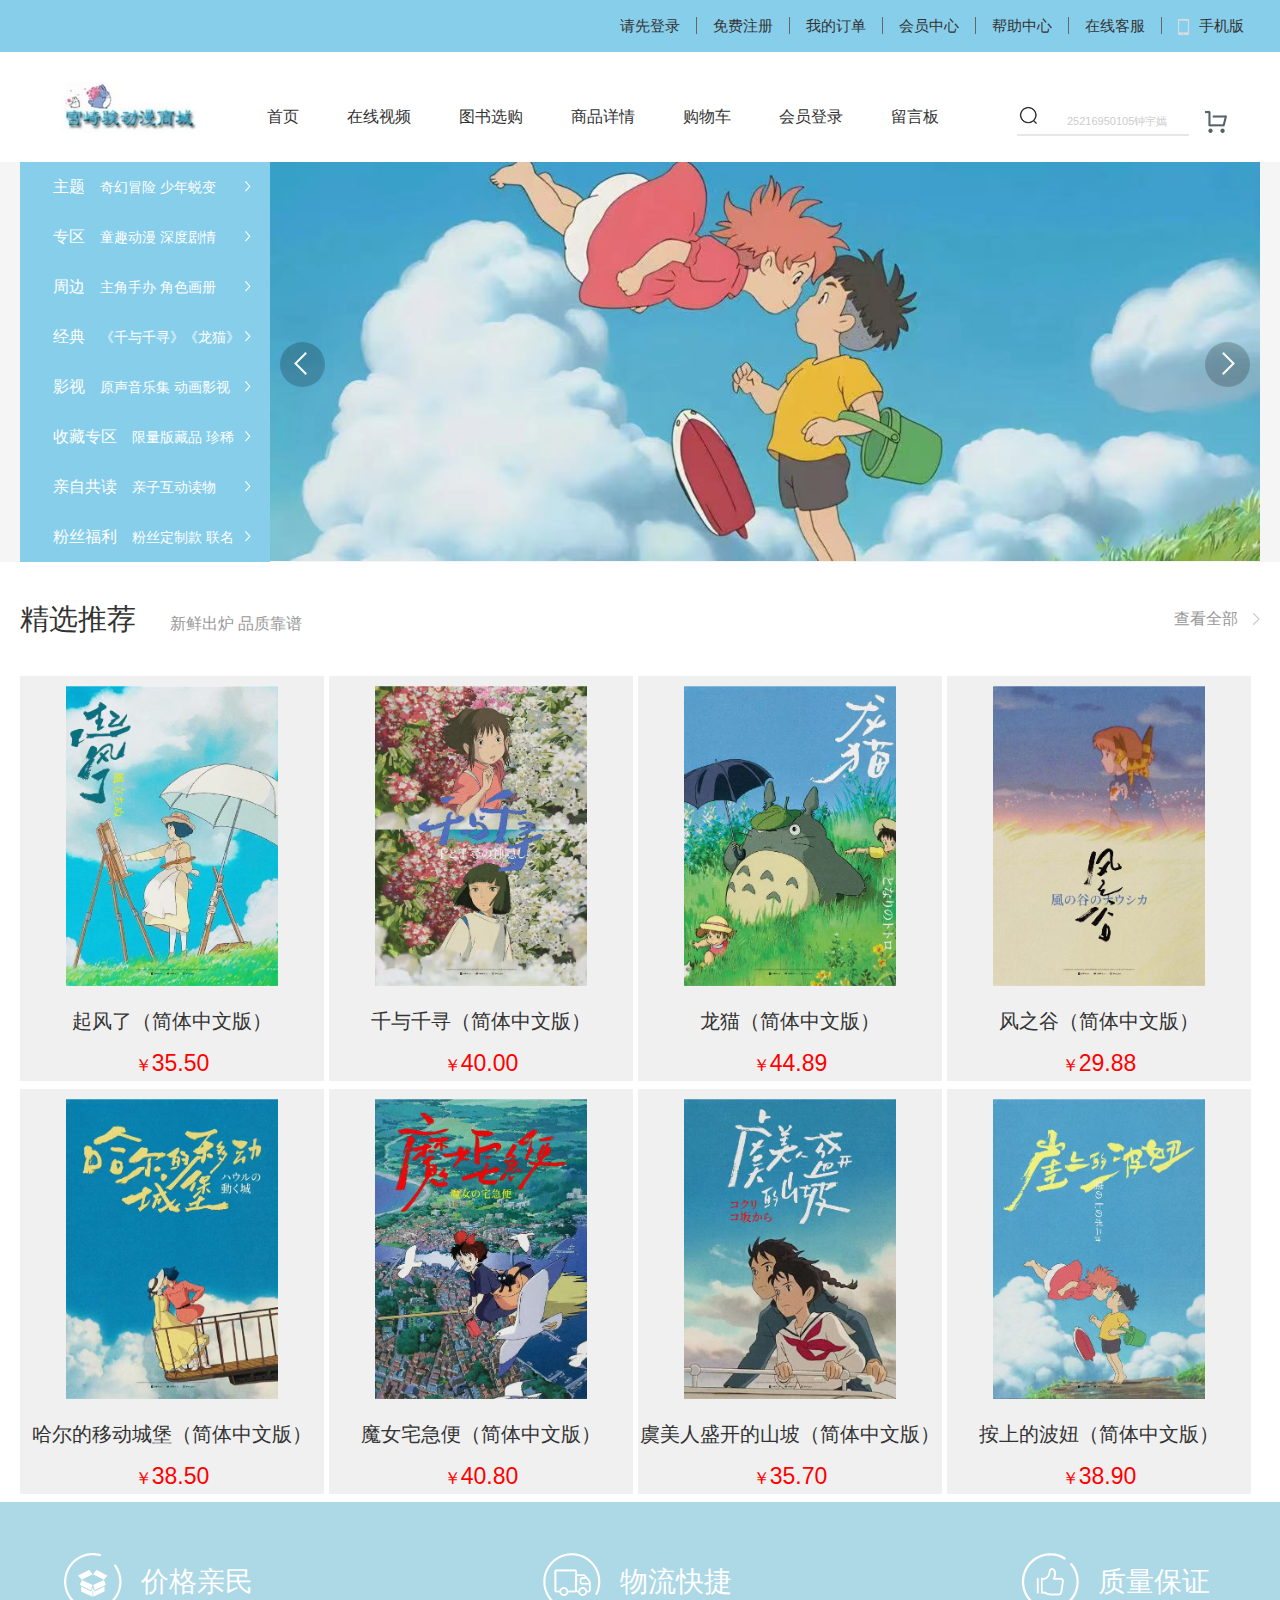
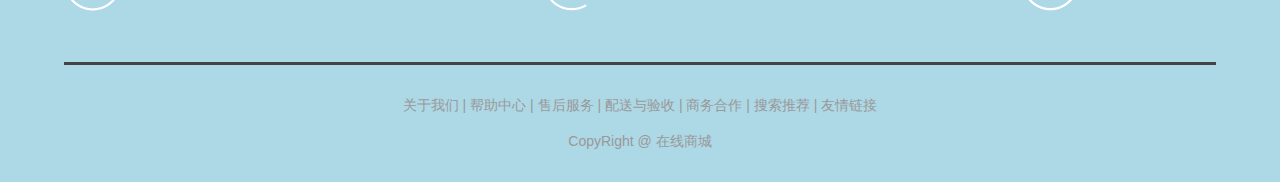
<file: index.html>
<!DOCTYPE html>
<html lang="en">
<head>
    <meta charset="UTF-8">
    <meta name="viewport" content="width=device-width, initial-scale=1.0">
    <title>宫崎骏动漫商城</title>
    <link rel="stylesheet" href="css/bace.css">
    <link rel="stylesheet" href="css/common.css">
    <link rel="stylesheet" href="css/index.css">
</head>
<body>
    <!-- 快捷导航 <ul> 和 <li> 是用于创建无序列表的标签组合，核心作用是呈现没有先后顺序的条目集合。 -->
    <div class="shortcut">
        <div class="wrapper">
            <ul>
                <li><a href="login.html">请先登录</a></li>
                <li><a href="login.html">免费注册</a></li>
                <li><a href="cart.html">我的订单</a></li>
                <li><a href="">会员中心</a></li>
                <li><a href="">帮助中心</a></li>
                <li><a href="">在线客服</a></li>
                <li><a href=""><span></span>手机版</a></li>
            </ul>
        </div>
    </div>

     <!-- 顶部导航栏 -->
      <div class="header wrapper">
        <div class="logo">
            <a href=""></a>
        </div>
        <div class="nav">
            <ul>
                <li>
                    <a href="index.html">首页</a>
                    <ul class="sub-menu">
                        <li><a href="">热榜专区</a></li>
                        <li><a href="">经典推送</a></li>
                        <li><a href="">特色专题</a></li>
                    </ul>
                </li>

                <li>
                    <a href="">在线视频</a>
                    <ul class="sub-menu">
                        <li><a href="">长篇动画</a></li>
                        <li><a href="">短片动画</a></li>
                    </ul>
                </li>

                <li>
					<a href="pink.html">图书选购</a>
					<ul class="sub-menu">
						<li><a href="">动漫原著集</a></li>
						<li><a href="">动漫改编集</a></li>
					</ul>
				</li>

                <li>
					<a href="detail.html">商品详情</a>
					 <ul class="sub-menu">
						<li><a href="">封面细节</a></li>
						<li><a href="">内容呈现</a></li>
				    </ul>
				</li>

                <li><a href="cart.html">购物车</a></li>
                <li>
					<a href="login.html">会员登录</a>
					<ul class="sub-menu">
						<li><a href="">登录</a></li>
						<li><a href="">注册</a></li>
					</ul>
				</li>

                <li>
					<a href="leave.html">留言板</a>
					<ul class="sub-menu">
						<li><a href="">用户分享区</a></li>
						<li><a href="">建议反馈区</a></li>
					</ul>
				</li>
            </ul>
        </div>
        <!-- 搜素 -->
        <div class="search">
            <input type="text" placeholder="25216950105钟宇嫣">
            <!-- 搜素图标 -->
            <span></span>
        </div>

        <div class="car"></div>
      </div>
      
      <!-- 焦点图 -->
      <div class="banner">
        <div class="wrapper">
            <!-- 侧导航栏 -->
            <div class="aside">
                <ul>
                    <li><a href="">主题<span>奇幻冒险 少年蜕变</span></a></li>
                    <li><a href="">专区<span>童趣动漫 深度剧情</span></a></li>
                    <li><a href="">周边<span>主角手办 角色画册</span></a></li>
                    <li><a href="">经典<span>《千与千寻》《龙猫》</span></a></li>
                    <li><a href="">影视<span>原声音乐集 动画影视</span></a></li>
                    <li><a href="">收藏专区<span>限量版藏品 珍稀</span></a></li>
                    <li><a href="">亲自共读<span>亲子互动读物</span></a></li>
                    <li><a href="">粉丝福利<span>粉丝定制款 联名</span></a></li>         
                </ul>
            </div>

            <div id="imageContainer">
                <img src="images/banner/banner_1.jpg"alt="轮播图">
            </div>
            <!-- 箭头 -->
             <a href="" class="prev"></a>
             <a href="" class="next"></a>
        </div>
    </div>

       <!-- 精选篇 -->
        <div class="goods wrapper">
            <div class="head">
                <h2>精选推荐<span>新鲜出炉 品质靠谱</span></h2>
                <a href="">查看全部</a>
            </div>
            <div class="bd clearfix shop_list"><ul></ul></div>
        </div>  <!-- 了强制父容器包裹住所有浮动的 <li> 子元素，让父容器的高度自适应子元素的总高度，避免高度塌陷，保证布局稳定。 -->
      

        <div class="footer">
            <div class="wrapper">
                <div class="top">
                    <ul>
                        <li><span>价格亲民</span></li>
                        <li><span>物流快捷</span></li>
                        <li><span>质量保证</span></li>
                    </ul>
                </div>
                <div class="bottom">
                    <p>
                        <a href="#">关于我们</a> | <a href="#">帮助中心</a> |
						<a href="#">售后服务</a> | <a href="#">配送与验收</a> |
						<a href="#">商务合作</a> | <a href="#">搜索推荐</a> |
						<a href="#">友情链接</a>
                    </p>
                    <p>CopyRight @ 在线商城</p>
                </div>
            </div>
        </div>
      <script src="js/jquery-3.7.1.min.js"></script>
      <script src="js/menu.js"></script>
      <script src="js/lunbo.js"></script>

      <script>
        //商品列表和页面核心模块使用的是 CSS 传统浮动布局（float 布局）
        //定义了一个包含 8 个商品信息的数组list,数组[],对象{}
			var list = [{
					id: 1,
					picture: './images/goods/1.jpg',
					name: '起风了（简体中文版）',
					price: '35.50',
					address: './detail.html',
				},
				{
					id: 2,
					picture: './images/goods/2.jpg',
					name: '千与千寻（简体中文版）',
					price: '40.00',
					address: '#',
				},
				{
					id: 3,
					picture: './images/goods/3.jpg',
					name: '龙猫（简体中文版）',
					price: '44.89',
					address: '#',
				},
				{
					id: 4,
					picture: './images/goods/4.jpg',
					name: '风之谷（简体中文版）',
					price: '29.88',
					address: '#',
				},
				{
					id: 5,
					picture: './images/goods/5.jpg',
					name: '哈尔的移动城堡（简体中文版）',
					price: '38.50',
					address: '#',
				},
				{
					id: 6,
					picture: './images/goods/6.jpg',
					name: '魔女宅急便（简体中文版）',
					price: '40.80',
					address: '#',
				},
				{
					id: 7,
					picture: './images/goods/7.jpg',
					name: '虞美人盛开的山坡（简体中文版）',
					price: '35.70',
					address: '#',
				},
				{
					id: 8,
					picture: './images/goods/8.jpg',
					name: '按上的波妞（简体中文版）',
					price: '38.90',
					address: '#',
				},

			];           
			var html = '';//是声明并初始化一个空字符串变量，核心作用是作为容器拼接动态生成的商品列表 HTML 代码
			// $.each(list, function(index, item) {...}) 是 jQuery 提供的一个 each() 全局遍历方法，用于遍历数组或对象中的每个元素，并执行指定的回调函数。
			//item的核心作用：获取当前商品的属性
            $.each(list, function(index, item) {
				html += `
						<li id="${item.id}">
							<a href="${item.address}">
								<img src="${item.picture}">
								<h3>${item.name}</h3>
								<div>￥<span>${item.price}</span></div>
							</a>
						</li>
						`;
			});
			$('.shop_list ul').html(html);//选择器找到类名为 shop_list 的元素下的 <ul> 标签
            //+=表示将新的内容追加到变量末尾，而非替换原有内容。
		</script>
</body>
</html>
</file>
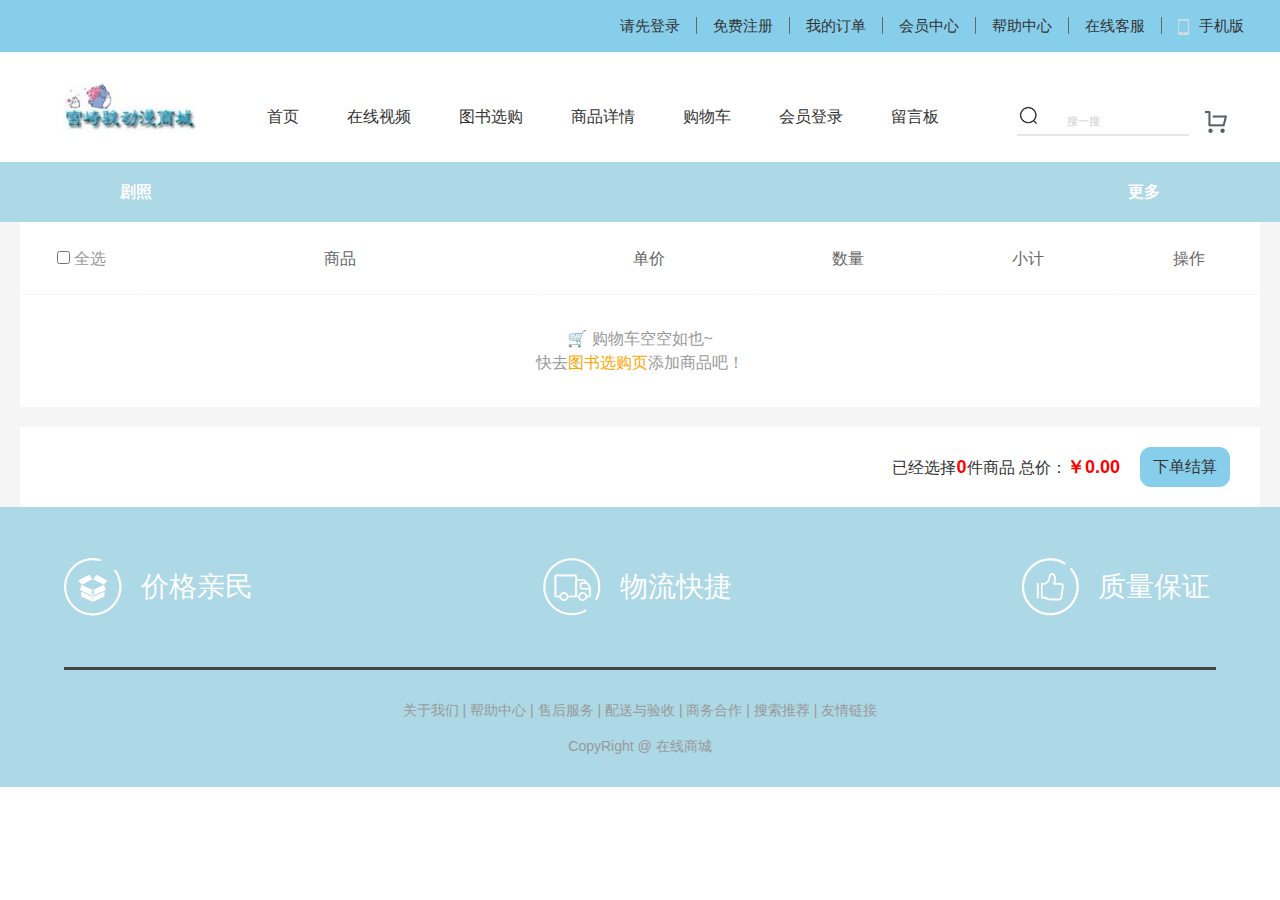
<file: cart.html>
<!DOCTYPE html>
<html lang="en">
<head>
    <meta charset="UTF-8">
    <meta name="viewport" content="width=device-width, initial-scale=1.0">
    <title>购物车</title>
    <link rel="stylesheet" href="css/bace.css">
	<link rel="stylesheet" href="css/common.css">
    <link rel="stylesheet" href="css/index.css">
	<link rel="stylesheet" href="css/car.css">
</head>
<body>
        <!-- 快捷导航 -->
     <div class="shortcut">
        <div class="wrapper">
            <ul>
                <li><a href="login.html">请先登录</a></li>
                <li><a href="login.html">免费注册</a></li>
                <li><a href="cart.html">我的订单</a></li>
                <li><a href="">会员中心</a></li>
                <li><a href="">帮助中心</a></li>
                <li><a href="">在线客服</a></li>
                <li><a href=""><span></span>手机版</a></li>
            </ul>
        </div>
     </div>

     <!-- 顶部导航栏 -->
      <div class="header wrapper">
        <div class="logo">
            <a href=""></a>
        </div>

        <div class="nav">
            <ul>
                <li>
                    <a href="index.html">首页</a>
                    <ul class="sub-menu">
                        <li><a href="">热榜专区</a></li>
                        <li><a href="">经典推送</a></li>
                        <li><a href="">特色专题</a></li>
                    </ul>
                </li>

                <li>
                    <a href="video.html">在线视频</a>
                    <ul class="sub-menu">
                        <li><a href="">长篇动画</a></li>
                        <li><a href="">短片动画</a></li>
                    </ul>
                </li>

                <li>
					<a href="pink.html">图书选购</a>
					<ul class="sub-menu">
						<li><a href="">动漫原著集</a></li>
						<li><a href="">动漫改编集</a></li>
					</ul>
				</li>

                <li>
					<a href="detail.html">商品详情</a>
					<ul class="sub-menu">
						<li><a href="">封面细节</a></li>
						<li><a href="">内容呈现</a></li>
				    </ul>
				</li>

                <li><a href="cart.html">购物车</a></li>
                <li>
					<a href="login.html">会员登录</a>
					<ul class="sub-menu">
						<li><a href="">登录</a></li>
						<li><a href="">注册</a></li>
					</ul>
				</li>

                <li>
					<a href="leave.html">留言板</a>
					<ul class="sub-menu">
						<li><a href="">用户分享区</a></li>
						<li><a href="">建议反馈区</a></li>
					</ul>
				</li>
            </ul>
        </div>

        <!-- 搜素 -->
        <div class="search">
            <input type="text" placeholder="搜一搜">
            <!-- 搜素图标 -->
            <span></span>
        </div>
        <div class="car"></div>
      </div>

      <div class="about">
        <span>剧照</span>
        <span>更多</span>
      </div>

      <div class="xtx-cart-page">
        <div class="container">
            <!-- 购物车区域 -->
            <div class="cart">
                <table><!-- 用 <table> 展示购物车商品是最优选择,购物车是“行+列”的结构化数据 -->
                   <thead> <!--表格头部thead-->
                        <tr><!--表格行，包裹所有列标题的单元格 -->
                            <th width="120"><input type="checkbox" id="checkAll">&nbsp;全选</th><!--第一列<th>:包含「全选复选框(id="checkbox"，用于 JS 绑定全选 / 取消全选事件）+“全选” 文字，控制所有商品的勾选状态-->
                            <th width="400">商品</th>
							<th width="220">单价</th>
							<th width="180">数量</th>
							<th width="180">小计</th>
							<th width="140">操作</th>
                        </tr>
                    </thead>
                    <tbody id="cart-tbody"></tbody><!-- 动态渲染区域，无需固定内容 -->
                </table>
            </div>
            <!-- 结算区域 -->
            <div class="action">
                <div class="amount-sum">已经选择<em class="red">0</em>件商品</div>
                <div class="price-sum">&nbsp;总价：<em class="red">￥0.00</em></div>
                <span class="settlement">下单结算</span>
            </div>
        </div>
      </div>
       <div class="footer">
            <div class="wrapper">  
                <div class="top">
                    <ul>
                        <li><span>价格亲民</span></li>
                        <li><span>物流快捷</span></li>
                        <li><span>质量保证</span></li>
                    </ul>
                </div>
                <div class="bottom">
                    <p>
                        <a href="#">关于我们</a> | <a href="#">帮助中心</a> |
						<a href="#">售后服务</a> | <a href="#">配送与验收</a> |
						<a href="#">商务合作</a> | <a href="#">搜索推荐</a> |
						<a href="#">友情链接</a>
                    </p>
                    <p>CopyRight @ 在线商城</p>
                </div>
            </div>
        </div>
        <script src="./js/jquery-3.7.1.min.js"></script>
        <script src="./js/cart.js"></script>   
</body>
</html>
</file>
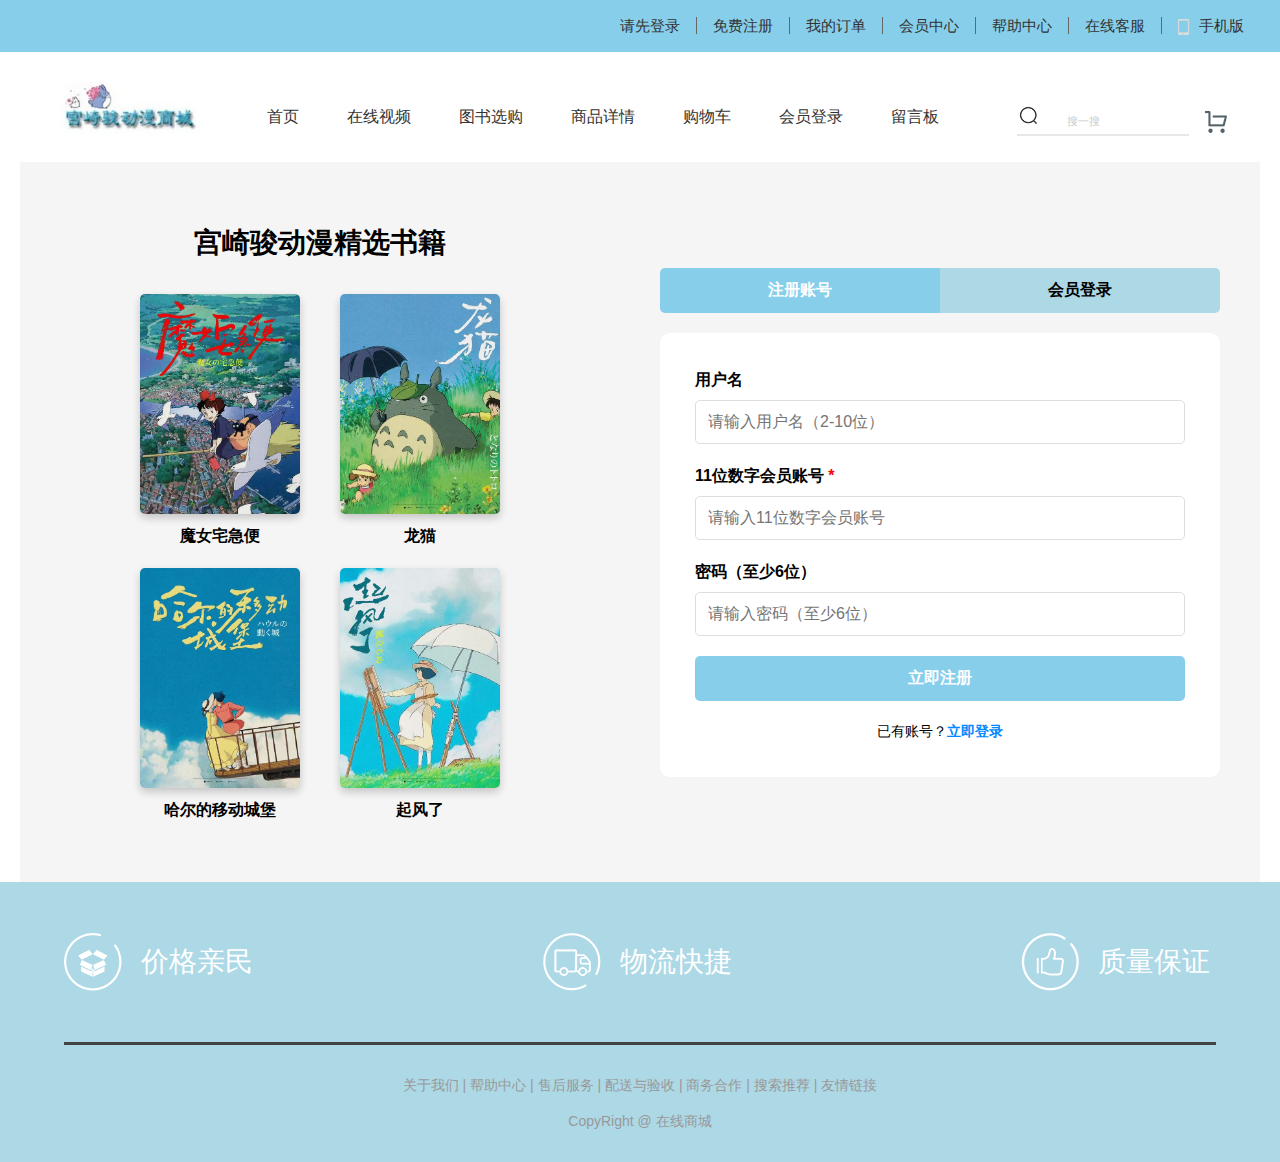
<file: login.html>
<!DOCTYPE html>
<html lang="en">
<head>
    <meta charset="UTF-8">
    <meta name="viewport" content="width=device-width, initial-scale=1.0">
    <title>登录注册</title>
	<link rel="stylesheet" href="css/bace.css">
	<link rel="stylesheet" href="css/common.css">
	<link rel="stylesheet" href="css/index.css">
    <style>
        .main-content{
            display: flex; /* 开启flex布局，子元素横向排列 */
            min-height: 600px; /* 占父容器1份宽度，与右侧auth-container平分 */
            padding: 40px 0;
            background-color: #f5f5f5;
        }
        .book-showcase{
            flex: 1;/* 占父容器1份宽度，与右侧auth-container平分 */
            padding: 20px;/* 内边距20px，撑开内容与边框的距离 */
            display: flex;
            flex-direction: column; /* flex子元素垂直排列（列方向） */
            align-items: center; /* 子元素水平居中对齐 */
            justify-content: center;/* 子元素垂直居中对齐 */
        }
        .book-showcase h2{
            font-size: 28px;
            color: black;
            margin-bottom: 30px; /* 底部外边距30px，与下方书籍画廊拉开距离 */
            text-align: center;
        }
        .book-gallery{
            display:flex;/* 开启flex布局，书籍项横向排列 */
            flex-wrap: wrap; /* 自动换行，防止书籍项超出容器宽度 */
            justify-content: center;/* 书籍项水平居中对齐 */
            gap: 20px; /* 书籍项之间的间距（行+列）20px */
        }
        .book-item{
            width: 180px;
            text-align: center;
            transition: transform 0.3s ease; /* 过渡动画：仅transform属性，0.3秒，缓动曲线 */
        }
        .book-item:hover{
            transform: translateY(-10px);/* Y轴向上平移10px，营造悬浮感 */
        }
        .book-item img{
            width: 160px;
            height: 220px;
            object-fit: cover; /* 图片裁剪填充，保持比例且填满容器（防止拉伸） */
            border-radius: 5px;
            box-shadow: 0 4px 8px rgba(0, 0, 0, 0.2); /* 阴影：垂直偏移4px，模糊8px，黑色半透明（0.2） */
            transition: all 0.3s ease;/* 过渡动画：所有属性，0.3秒，缓动曲线 */
        }
        .book-item img:hover{
            border-color: skyblue;
            opacity: 0.8;
        }
        .book-item p{
            margin-top: 10px;
            color: #000;
            font-weight: bold;
        }
   /* ========== 登录/注册标签按钮 ========== */
        .auth-container{
            flex: 1; /* 占父容器1份宽度，与左侧book-showcase平分 */
            padding: 20px 40px;
            display: flex;
            flex-direction: column; /* 子元素垂直排列（列方向） */
            justify-content: center;/* 子元素垂直居中（表单居中显示） */
        }
        .auth-tabs {
            display: flex;
            margin-bottom: 20px;
            border-radius: 5px;
            overflow: hidden;
        }
        .auth-tab{
            flex: 1;/* 按钮占父容器1份宽度，多个按钮平分 */
            padding: 12px 20px;
            cursor: pointer; /* 鼠标悬浮显示手型，标识可点击 */
            background-color: lightblue;
            color: black;
            border: none;
            font-size: 16px;
            font-weight: bold;
            transition: all 0.3s ease; /* 过渡动画：所有属性，0.3秒，缓动曲线 */
        }
        .auth-tab.active{
            background-color: skyblue;
            color: white;
        }

        .auth-form{
            background-color: white;
            padding: 35px;
            border-radius: 10px;
            box-shadow: 0 5px 15px rgba(0, 0, 0, 0);
        }
        .form-group{
            margin-bottom: 20px;
        }
        .form-group label{
            display: block;
            margin-bottom: 8px;
            color: black;
            font-weight: bold;
        }
        /* 密码输入框包裹层（用于放置可见切换图标） */
        .pwd-wrapper{
            position: relative;
        }
        .form-group input{
            width: 100%;
            padding: 12px;
            border: 1px solid #ddd;
            border-radius: 5px;
            font-size: 16px;
            transition: border 0.3s ease;
        }
        /* 表单输入框聚焦样式 - 强化聚焦反馈，引导用户操作焦点 */
        .form-group input:focus{
            border-color: #d4a373;/* 聚焦时边框变色，视觉突出 */
            outline: none; /* 清除默认浏览器聚焦轮廓（避免样式冲突） */
            box-shadow: 0 0 0 2px rgba(212, 163, 115, 0.2);
        }
        /* 记住密码行样式 左右分布*/
        .remember-row{
            display: flex;/* 横向排列子元素 */
            align-items: center;/* 子元素垂直居中 */
            justify-content: space-between; /* 两端对齐，最大化利用空间 */
            margin-bottom: 15px;
        }
        .remember-row label{
            display: flex;
            align-items: center;/* 复选框与文字垂直居中 */
            margin: 0;
            font-weight: normal; /* 取消默认粗体，保持文字轻盈 */
            cursor: pointer; /* 提示可点击（包含复选框区域） */
        }
        .remember-row input{
            width: auto;
            margin-right: 8px;
        }
         .remember-row a{
            color: #d4a373; /* 链接颜色与输入框聚焦色统一，保持风格一致 */
            font-size: 14px;
            /* text-decoration: none;清除默认下划线 */
        }
        .remember-row a:hover{
            text-decoration: underline;/*  hover时显示下划线，提示可点击 */
        }
        /* 注册登录按钮 */
        .submit-btn{
            width: 100%;/* 按钮占满表单宽度 */
            padding: 12px;
            background-color: skyblue;
            color: white;
            border: none; /* 清除默认边框 */
            border-radius: 5px;
            font-size: 16px;
            font-weight: bold;
            cursor: pointer;/* 提示可点击 */
            transition: background-color 0.3s ease; /* 背景色过渡动画*/
        }
        .submit-btn:hover{
            background-color: #99d6ff; /* hover时加深颜色，反馈点击状态 */
        }
        /* .submit-btn:disabled{
            background-color: #ccc;
            cursor: not-allowed;
            opacity: 0.8;
        } */
      /* 表单底部文字样式 - 居中对齐，引导用户切换登录/注册 */
         .form-footer {
            margin-top: 20px;
            text-align: center;
            color: black;
            font-size: 14px;       
        }
        .form-footer a{
            color: #0088ff;
            text-decoration: none;/* 清除默认下划线 */
            font-weight: bold;
        }
        .form-footer a:hover{
            text-decoration: underline;
        }
        /* 错误提示样式 */
        .error-tip{
            color: #ff4400;/* 红色警示色，直观提示错误 */
            font-size: 12px;
            margin-top: 5px;
            display: none;/* 默认隐藏，验证失败时通过.show类显示 */
        }
        .error-tip.show{
            display: block;/* 显示错误提示 */
        }
    </style>
</head>
<body>
    <!-- 快捷导航 -->
   <div class="shortcut">
        <div class="wrapper">
            <ul>
                <li><a href="login.html">请先登录</a></li>
                <li><a href="login.html">免费注册</a></li>
                <li><a href="cart.html">我的订单</a></li>
                <li><a href="">会员中心</a></li>
                <li><a href="">帮助中心</a></li>
                <li><a href="">在线客服</a></li>
                <li><a href=""><span></span>手机版</a></li>
            </ul>
        </div>
    </div>
    
     <!-- 顶部导航栏 -->
      <div class="header wrapper">
        <div class="logo">
            <a href=""></a>
        </div>

        <div class="nav">
            <ul>
                <li>
                    <a href="index.html">首页</a>
                    <ul class="sub-menu">
                        <li><a href="">热榜专区</a></li>
                        <li><a href="">经典推送</a></li>
                        <li><a href="">特色专题</a></li>
                    </ul>
                </li>

                <li>
                    <a href="video.html">在线视频</a>
                    <ul class="sub-menu">
                        <li><a href="">长篇动画</a></li>
                        <li><a href="">短片动画</a></li>
                    </ul>
                </li>

                <li>
					<a href="pink.html">图书选购</a>
					<ul class="sub-menu">
						<li><a href="">动漫原著集</a></li>
						<li><a href="">动漫改编集</a></li>
					</ul>
				</li>

                <li>
					<a href="detail.html">商品详情</a>
					<ul class="sub-menu">
						<li><a href="">封面细节</a></li>
						<li><a href="">内容呈现</a></li>
				    </ul>
				</li>

                <li><a href="cart.html">购物车</a></li>
                <li>
					<a href="login.html">会员登录</a>
					<ul class="sub-menu">
						<li><a href="" class="quick-login">登录</a></li>
						<li><a href="" class="quick-register">注册</a></li>
					</ul>
				</li>

                <li>
					<a href="leave.html">留言板</a>
					<ul class="sub-menu">
						<li><a href="">用户分享区</a></li>
						<li><a href="">建议反馈区</a></li>
					</ul>
				</li>
            </ul>
        </div>

        <!-- 搜素 -->
        <div class="search">
            <input type="text" placeholder="搜一搜">
            <!-- 搜素图标 -->
            <span></span>
        </div>
        <div class="car"></div>
      </div>

      <!-- 主要内容 -->
       <div class="main-content wrapper">
        <!-- 左侧书籍展示 -->
         <div class="book-showcase">
            <h2>宫崎骏动漫精选书籍</h2>
            <div class="book-gallery">
                <div class="book-item">
                    <img src="images/goods/6.jpg" alt="魔女宅急便">
                    <p>魔女宅急便</p>
                </div>
                <div class="book-item">
                    <img src="images/goods/3.jpg" alt="龙猫">
                    <p>龙猫</p>
                </div>
                <div class="book-item">
                    <img src="images/goods/5.jpg" alt="哈尔的移动城堡">
                    <p>哈尔的移动城堡</p>
                </div>
                <div class="book-item">
                    <img src="images/goods/1.jpg" alt="起风了">
                    <p>起风了</p>
                </div>
            </div>
         </div>

         <div class="auth-container">
            <div class="auth-tabs">
                <!-- active标记当前按钮处于「激活 / 选中」状态 -->
                <button class="auth-tab active" data-tab="register">注册账号</button>
                <button class="auth-tab " data-tab="login">会员登录</button>
            </div>

            <!-- 登录表单 -->
            <form id="login-form" class="auth-form" style="display: none;">
                <div class="form-group">
                    <label for="login-username">11位数字会员账号</label>
                    <input type="tel" id="login-username" placeholder="请输入11位数字会员账号" maxlength="11" required><!--输入框-->
                    <p class="error-tip" id="login-username-error">会员账号必须是11位数字</p><!--提示-->
                </div>

                <div class="form-group">
                    <label for="login-password">密码</label>
                    <div class="pwd-wrapper">
                        <input type="password" id="login-password" placeholder="请输入密码" required><!--核心作用是标记表单输入控件为「必填项」—— 当用户提交表单时，若该控件为空，浏览器会自动拦截表单提交-->
                    </div>
                    <p class="error-tip" id="login-password-error">密码不能为空！</p>
                </div>

                <div class="remember-row">
                    <label><input type="checkbox" id="remember-pwd">记住密码</label>
                    <a href="" id="forget-pwd">忘记密码？</a>
                </div>

                <button type="submit" class="submit-btn" id="login-btn">登录</button>
                <div class="form-footer">
                    还没有账号？
                    <a href="" class="switch-to-register">立即注册</a>
                </div>
             </form>

             <!-- 注册表单 -->
              <form id="register-form" class="auth-form" style="display: block;">
                <div class="form-group">
                    <label for="register-username">用户名</label>
                    <input type="text" id="register-username" placeholder="请输入用户名（2-10位）" required>
                    <p class="error-tip" id="register-username-error">用户名长度需在2-10位之间！</p>
                </div>


                 <div class="form-group">
                    <label for="register-member-id">11位数字会员账号 <span style="color:red">*</span></label>
                    <input type="tel" id="register-member-id" placeholder="请输入11位数字会员账号" maxlength="11" required>
                    <p class="error-tip" id="register-member-error">会员账号必须是11位纯数字！</p>
                 </div>

                <div class="form-group">
                    <label for="register-password">密码（至少6位）</label>
                    <div class="pwd-wrapper">
                        <input type="password" id="register-password" placeholder="请输入密码（至少6位）" required>
                    </div>
                    <p class="error-tip" id="register-password-error">密码长度不能少于6位！</p>
                </div>
             
                <button type="submit" class="submit-btn" id="register-btn">立即注册</button>
                <div class="form-footer">已有账号？<a href="#" class="switch-to-login">立即登录</a></div>
              </form>
         </div>
       </div>


        <div class="footer">
            <div class="wrapper">  
                <div class="top">
                    <ul>
                        <li><span>价格亲民</span></li>
                        <li><span>物流快捷</span></li>
                        <li><span>质量保证</span></li>
                    </ul>
                </div>
                <div class="bottom">
                    <p>
                        <a href="#">关于我们</a> | <a href="#">帮助中心</a> |
						<a href="#">售后服务</a> | <a href="#">配送与验收</a> |
						<a href="#">商务合作</a> | <a href="#">搜索推荐</a> |
						<a href="#">友情链接</a>
                    </p>
                    <p>CopyRight @ 在线商城</p>
                </div>
            </div>
        </div>
       <script src="js/jquery-3.7.1.min.js"></script>
       <script src="js/login.js"></script>   
</body>
</html>
</file>
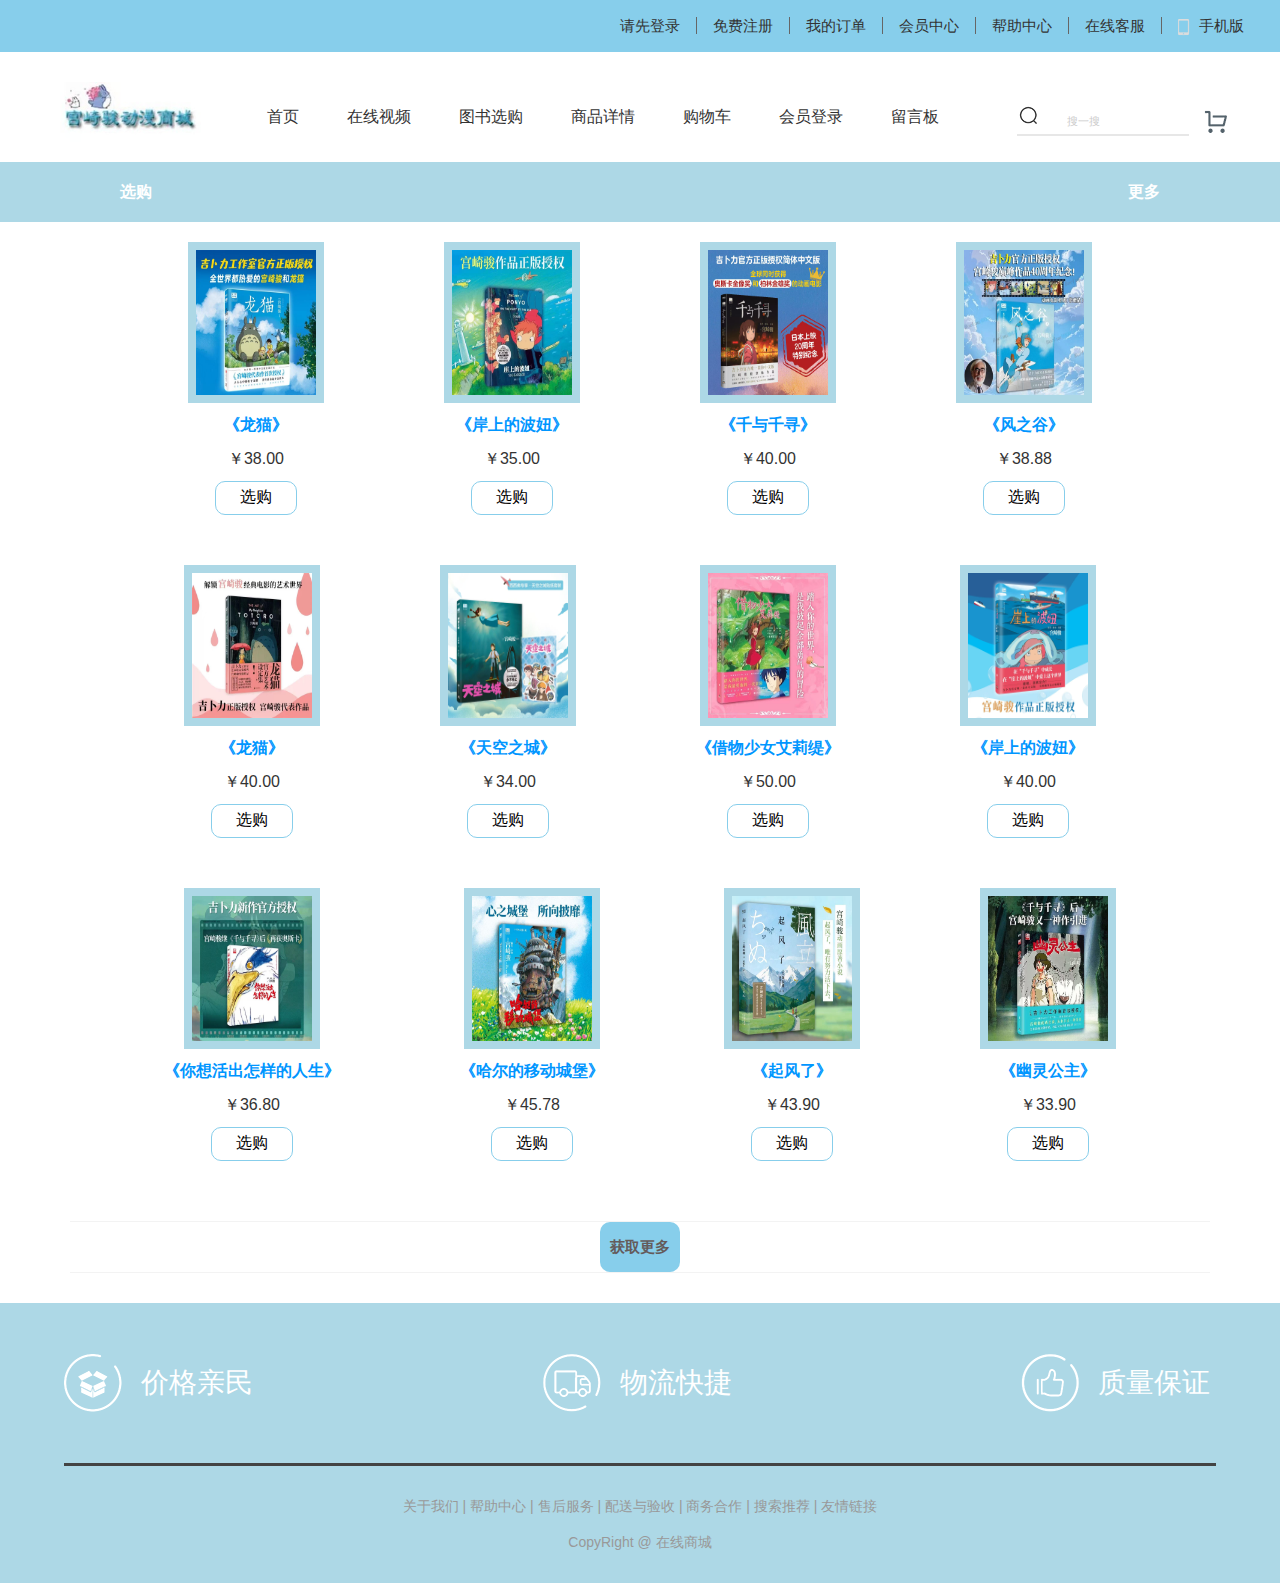
<file: pink.html>
<!DOCTYPE html>
<html lang="en">
<head>
    <meta charset="UTF-8">
    <meta name="viewport" content="width=device-width, initial-scale=1.0">
    <title>图书选购</title>
    <link rel="stylesheet" href="./css/bace.css">
    <link rel="stylesheet" href="./css/common.css">
    <link rel="stylesheet" href="./css/index.css">
    <style>
    .about {
		padding: 5px 120px;
		line-height: 50px;
		background: lightblue;
		color: white;
		display: flex;
		justify-content: space-between;
		cursor: pointer;
		font-weight: bold;
	}
	.about span:hover {
		color: skyblue;
	}

    main{
        display: flex;/* 启用弹性布局，用于子元素的排列*/
        justify-content: center;/*水平居中 是 Flex 布局的属性*/ 
        width: 100%;
    }
    main .left{
        padding: 20px 30px;/* 上下内边距20px，左右内边距30px*/
        width: 100%;
        max-width: 1200px;
    }
    .left ul{
        display: flex;/* 启用弹性布局，让li横向排列 */
        justify-content: center;
        flex-wrap: wrap;/*是控制 Flex 容器内子元素换行规则的核心属性，作用是当子元素总宽度超过 Flex 容器宽度时，让子元素自动换行到下一行显示*/
        padding: 0;
        margin: 0;
        gap: 20px;
    }
     .left ul li{
        margin-bottom: 50px;/* 图书项之间的上下间距，避免内容拥挤 */
        text-align: center;
        margin-left: 50px;
        margin-right: 50px;
    }
    .left ul li img{
        width: 136px;
        height: 161px;
        border: 8px solid lightblue;
    }
    /* 图书封面图片的悬浮动画效果 */
    .left ul li img:hover{
        margin-bottom: 11px; /* 鼠标悬停时，给图片设置底部外边距11px */
        margin-top: 11px; /* 鼠标悬停时，给图片设置顶部外边距11px */
        transition: all .4s; /* 动画过渡时长0.4秒，让位移效果更丝滑 */
}
    .left ul li p:nth-child(2){
        margin-top: 10px;/* 与上方图片拉开间距 */
        color: #0096FF;
        font-weight: bold;
    }
    .left ul li p:nth-child(3){
        margin: 10px 0;
    }

    .left ul li a{
        display: inline-block; /* 转为行内块元素，可设置宽高 */
        width: 82px;
        height: 34px;
        text-align: center;
        line-height: 30px;
        background-color: white;
        color: black;
        border-radius: 10px;
        border: 1px solid skyblue;
    }
    .left ul li a:hover{
        background: skyblue;
        color: white;   
    }
   
    .di{
        font-size: 15px;
        text-align: center;
        margin: 10px 0;
        display: flex;/* 弹性布局，辅助内部p标签居中 */
        justify-content: center;/* 水平居中内部按钮 */
        border-top: 1px solid rgb(243, 243, 243);
        border-bottom: 1px solid rgb(243, 243, 243);
    }
    .di p {
        background-color: skyblue;
        width: 80px;
        height: 50px;
        line-height: 50px;/* 行高等于高度，文字垂直居中 */
        border-radius: 10px;
        font-weight: bold;
        color: #645b5b;
    }
    .di p:hover{
        color: white;
    }

</style>
</head>
<body>
     <!-- 快捷导航 -->
     <div class="shortcut">
        <div class="wrapper">
            <ul>
                <li><a href="login.html">请先登录</a></li>
                <li><a href="login.html">免费注册</a></li>
                <li><a href="cart.html">我的订单</a></li>
                <li><a href="">会员中心</a></li>
                <li><a href="">帮助中心</a></li>
                <li><a href="">在线客服</a></li>
                <li><a href=""><span></span>手机版</a></li>
            </ul>
        </div>
     </div>

     <!-- 顶部导航栏 -->
      <div class="header wrapper">
        <div class="logo">
            <a href=""></a>
        </div>

        <div class="nav">
            <ul>
                <li>
                    <a href="index.html">首页</a>
                    <ul class="sub-menu">
                        <li><a href="">热榜专区</a></li>
                        <li><a href="">经典推送</a></li>
                        <li><a href="">特色专题</a></li>
                    </ul>
                </li>

                <li>
                    <a href="video.html">在线视频</a>
                    <ul class="sub-menu">
                        <li><a href="">长篇动画</a></li>
                        <li><a href="">短片动画</a></li>
                    </ul>
                </li>

                <li>
					<a href="pink.html">图书选购</a>
					<ul class="sub-menu">
						<li><a href="">动漫原著集</a></li>
						<li><a href="">动漫改编集</a></li>
					</ul>
				</li>

                <li>
					<a href="detail.html">商品详情</a>
					<ul class="sub-menu">
						<li><a href="">封面细节</a></li>
						<li><a href="">内容呈现</a></li>
				    </ul>
				</li>

                <li><a href="cart.html">购物车</a></li>
                <li>
					<a href="login.html">会员登录</a>
					<ul class="sub-menu">
						<li><a href="">登录</a></li>
						<li><a href="">注册</a></li>
					</ul>
				</li>

                <li>
					<a href="leave.html">留言板</a>
					<ul class="sub-menu">
						<li><a href="">用户分享区</a></li>
						<li><a href="">建议反馈区</a></li>
					</ul>
				</li>
            </ul>
        </div>

        <!-- 搜素 -->
        <div class="search">
            <input type="text" placeholder="搜一搜">
            <!-- 搜素图标 -->
            <span></span>
        </div>
        <div class="car"></div>
      </div>

      <div class="about">
        <span>选购</span>
        <span>更多</span>
      </div>

      <div class="center">
        <main>
            <div class="left">
                <ul>
                    <li data-id="1" data-img="./images/pink/1.jpg" data-name="《龙猫》" data-price="38.00">
                        <img src="./images/pink/1.jpg" alt="">
                        <p>《龙猫》</p>
                        <p>￥38.00</p>
                        <a href="javascript:;" class="add-cart">选购</a>
                    </li>
                    <li data-id="2" data-img="./images/pink/2.jpg" data-name="《岸上的波妞》" data-price="35.00">
                        <img src="./images/pink/2.jpg" alt="">
                        <p>《岸上的波妞》</p>
                        <p>￥35.00</p>
                       <a href="javascript:;" class="add-cart">选购</a>
                    </li>
                    <li data-id="3" data-img="./images/pink/3.jpg" data-name="《千与千寻》" data-price="40.00">
                        <img src="./images/pink/3.jpg" alt="">
                        <p>《千与千寻》</p>
                        <p>￥40.00</p>
                        <a href="javascript:;" class="add-cart">选购</a>
                    </li>
                    <li data-id="4" data-img="./images/pink/4.jpg" data-name="《风之谷》" data-price="38.88">
                        <img src="./images/pink/4.jpg" alt="">
                        <p>《风之谷》</p>
                        <p>￥38.88</p>
                      <a href="javascript:;" class="add-cart">选购</a>
                    </li>
                </ul>
                <ul>
					 <li data-id="5" data-img="./images/pink/5.jpg" data-name="《龙猫》" data-price="40.00">
						<img src="./images/pink/5.jpg" alt="">
						<p>《龙猫》</p>
						<p>￥40.00</p>
						<a href="javascript:;" class="add-cart">选购</a>
					</li>
					 <li data-id="6" data-img="./images/pink/6.jpg" data-name="《天空之城》" data-price="34.00">
						<img src="./images/pink/6.jpg" alt="">
						<p>《天空之城》</p>
						<p>￥34.00</p>
						<a href="javascript:;" class="add-cart">选购</a>
					</li>
						 <li data-id="7" data-img="./images/pink/7.jpg" data-name="《借物少女艾莉缇》" data-price="50.00">
						<img src="./images/pink/7.jpg" alt="">
						<p>《借物少女艾莉缇》</p>
						<p>￥50.00</p>
						<a href="javascript:;" class="add-cart">选购</a>
					</li>
						 <li data-id="8" data-img="./images/pink/8.jpg" data-name="《岸上的波妞》" data-price="40.00">
						<img src="./images/pink/8.jpg" alt="">
						<p>《岸上的波妞》</p>
						<p>￥40.00</p>
						<a href="javascript:;" class="add-cart">选购</a>
					</li>
				</ul>
                <ul>
					 <li data-id="9" data-img="./images/pink/9.jpg" data-name="《你想活出怎样的人生》" data-price="36.80">
						<img src="./images/pink/9.jpg" alt="">
						<p>《你想活出怎样的人生》</p>
						<p>￥36.80</p>
						<a href="javascript:;" class="add-cart">选购</a>
					</li>
					 <li data-id="10" data-img="./images/pink/10.jpg" data-name="《哈尔的移动城堡》" data-price="45.78">
						<img src="./images/pink/10.jpg" alt="">
						<p>《哈尔的移动城堡》</p>
						<p>￥45.78</p>
						<a href="javascript:;" class="add-cart">选购</a>
					</li>
					 <li data-id="11" data-img="./images/pink/11.jpg" data-name="《起风了》" data-price="43.90">
						<img src="./images/pink/11.jpg" alt="">
						<p>《起风了》</p>
						<p>￥43.90</p>
						<a href="javascript:;" class="add-cart">选购</a>
					</li>
					 <li data-id="12" data-img="./images/pink/12.jpg" data-name="《幽灵公主》" data-price="33.90">
						<img src="./images/pink/12.jpg" alt="">
						<p>《幽灵公主》</p>
						<p>￥33.90</p>
						<a href="javascript:;" class="add-cart">选购</a>
					</li>
				</ul>
                <div class="di">
                    <p>获取更多</p>
                </div>
            </div>

        </main>
      </div>
    <div class="footer">
        <div class="wrapper">
            <div class="top">
                <ul>
                     <li><span>价格亲民</span></li>
                     <li><span>物流快捷</span></li>
                     <li><span>质量保证</span></li>
                </ul>
            </div>
             <div class="bottom">
                <p>
                    <a href="#">关于我们</a> | <a href="#">帮助中心</a> |
					<a href="#">售后服务</a> | <a href="#">配送与验收</a> |
					<a href="#">商务合作</a> | <a href="#">搜索推荐</a> |
					<a href="#">友情链接</a>
                </p>
                <p>CopyRight @ 在线商城</p>
            </div>
        </div>
    </div>
    <script src="js/jquery-3.7.1.min.js"></script>
    <script src="js/cart.js"></script>
    <script >
        $(document).on('click','.add-cart',function(){
            // 1. 从页面DOM中提取当前点击商品的信息
            const $currentLi = $(this).closest('li');// 找到包裹商品的li标签（商品列表的每一项）
             // 构造商品信息对象，从li标签的自定义data-*属性中提取数据
            const goodsInfo = {
                id: $currentLi.data('id'), // 从li的data-id属性取商品唯一ID（避免重复）
                img: $currentLi.data('img'), // 从data-img取商品图片路径（购物车页要显示图片）
                name: $currentLi.data('name'),// 从data-name取商品名称
                price: $currentLi.data('price'),// 从data-price取商品单价
                num: 1 // 初始数量为1（首次添加）
            };
            //读取本地存储的购物车数据（无则为空数组）
    // localStorage.getItem('cartList')：从本地存储读取key为cartList的购物车数据（JSON字符串）
    // JSON.parse()：将JSON字符串转为JS数组；|| []：兜底，无数据则设为空数组，避免后续操作报错
            let cartList = JSON.parse(localStorage.getItem('cartList')) || [];
            //判断商品是否已在购物车：已存在则数量+1，不存在则新增,item => item.id === goodsInfo.id：判断条件：购物车商品的id 等于 当前商品的id
            const existIndex = cartList.findIndex(item => item.id === goodsInfo.id);
            if(existIndex > -1){  
                cartList[existIndex].num++;//数量+1
            }else{
                cartList.push(goodsInfo);//新增商品
            }
    // JSON.stringify(cartList)：将JS数组转为JSON字符串（本地存储仅支持字符串存储）
    // localStorage.setItem()：存入数据，覆盖原来的旧数据，实现数据持久化
            localStorage.setItem('cartList', JSON.stringify(cartList));// 把更新后的购物车数据存回本地存储
            alert(`✅ ${goodsInfo.name} 已添加到购物车！当前数量：${existIndex > -1 ? cartList[existIndex].num : 1}`);//提示用户添加成功,三元表达式
        });
    </script>
    </body>
</html>
</file>
<file: css/bace.css>
/* 清除默认样式的代码 */
/* 去除常见标签默认的 margin 和 padding */
body,
h1,
h2,
h3,
h4,
h5,
h6,
p,
ul,
ol,
li,
dl,
dt,
dd,
input {
  margin: 0;
  padding: 0;
}

/* 內减模式 */
* {
    box-sizing: border-box;
}

/* 设置网页统一的字体大小、行高、字体系列相关属性 */
body {
  font: 16px/1.5 "Helvetica Neue", Helvetica, Arial, "Microsoft Yahei",
    "Hiragino Sans GB", "Heiti SC", "WenQuanYi Micro Hei", sans-serif;
  color: #333;
}

/* 去除列表默认样式 */
ul,
ol {
  list-style: none;
}

/* 去除默认的倾斜效果 */
em,
i {
  font-style: normal;
}

/* 去除a标签默认下划线，并设置默认文字颜色 */
a {
  text-decoration: none;
  color: #333;
}

/* 设置img的垂直对齐方式为居中对齐，去除img默认下间隙 */
img {
  vertical-align: middle;
}

/* 去除input默认样式 */
input {
  border: none;
  outline: none;
  color: #333;
}

/* 左浮动 */
.fl {
  float: left;
}

/* 右浮动 */
.fr {
  float: right;
}


/* 双伪元素清除法 .clearfix 这个 CSS 类通过伪元素实现了清除浮动的效果，是解决浮动布局带来的父容器高度塌陷问题*/
.clearfix::before,
.clearfix::after {
  content: "";
  display: table;/* 设为table，创建匿名表格单元格，阻止外边距合并 */
}
.clearfix::after {
  clear: both;/* 清除左右两侧的浮动，让父容器感知子元素高度 */
}
</file>
<file: css/common.css>
/* 页面公共容器类 - 固定宽度1240px，水平居中，用于统一页面内容布局 */
.wrapper{
    width: 1240px; /* 容器固定宽度，适配主流屏幕 */
    margin: 0 auto;/* 左右自动外边距，实现水平居中 */
}
/* 快捷导航栏容器 - 顶部快捷功能区样式 */
.shortcut{
    height: 52px;/* 快捷导航栏固定高度 */
    background-color: skyblue;
}
/* 快捷导航栏内部容器 - 继承父级高度，保证内部元素对齐 */
.shortcut .wrapper{
    height: 52px;   /* 与父容器.shortcut同高，避免内部元素高度溢出或错位 */
}
.shortcut .wrapper ul{
    float: right;  /* 列表整体右浮动，实现导航项靠右显示 */
}
.shortcut .wrapper li{
    float: left; /* 列表项横向浮动排列（水平布局） */
    line-height: 52px; /*行高等于父容器高度，实现文字垂直居中 */
}
.shortcut .wrapper a{
    padding: 0 16px;/* 左右内边距，增加链接点击区域和间距 */
    border-right: 1px solid #666;/* 右侧灰色边框，分隔各个导航项 */
    font-size: 15px;
    color: #333;
}
.shortcut .wrapper a:hover{
    text-decoration: underline; /* 仅保留基础下划线 */
    color: rgb(127, 132, 121);
}
/* 导航链接内图标样式 - 背景图定位与对齐 */
.shortcut .wrapper a span{
    display: inline-block;/* 转为行内块，支持宽高设置 */
    margin-right: 8px;/* 图标与文字间距 */
    width: 13px;/* 图标宽度*/
    height: 17px;/* 图标高度*/
    background-image: url(../images/sprites.png);
    background-position: -160px -70px; /*正数：背景图片向元素的右 / 下方向偏移；负数：背景图片向元素的左 / 上方向偏移（这是精灵图的核心用法）*/
    vertical-align: middle; /* 与文字垂直居中对齐，避免图标上下偏移 */
}
.shortcut .wrapper li:last-child a{
    border: 0;/* 清除最后一个导航项的右侧边框，避免多余线条 */
}

.header{
    margin: 30px auto;/* 上下间距30px，左右自动居中 */
    height: 50px; /* 头部容器高度 */
}
.logo{
    float: left;
    width: 207px;
    height: 70px;
}
.logo a{
    display: block;/* 转为块级元素，支持宽高 */
    width: 207px;/* Logo宽度 */
    height: 60px;/* Logo高度 */
    background-image: url(../images/l.jpg);
    background-size: contain;/* 背景图自适应容器尺寸，保持比例 */
}
.nav{
    float: left; /* 左浮动，与Logo同行 */
    margin-left: 40px;/* 与左侧Logo的间距 */
    height: 70px;  /* 导航栏高度，与Logo对齐 */
}
.nav li{
    float: left;/* 左浮动，菜单项横向排列 */
    margin-right: 48px; /* 菜单项之间的右侧间距 */
    line-height: 70px;/* 行高等于容器高度，文字垂直居中 */
    position: relative; /* 相对定位：作为子菜单绝对定位的参考父级 */
}
.nav li a:hover{
    color: #27ba9b; /* 文字颜色变为青绿色 */
    border-bottom: 1px solid  #27ba9b; /* 底部添加青绿色边框（下划线效果） */
}
.nav li a {
  padding-bottom: 7px; /* 底部内边距，避免hover边框与文字重叠 */
}
.nav ul.sub-menu{
    display: none;  /* 默认隐藏下拉菜单 */
    position: absolute; /* 绝对定位：基于父级li（relative）定位 */
    top: 100%; /* 顶部对齐父级li的底部 */
    left: 0; /* 左侧对齐父级li的左侧 */
    background-color: white;
    box-shadow: 0 2px 4px rgba(0,0,0,0.1);/*水平偏移，垂直偏移，模糊半径*/
    border-radius: 4px;
    padding: 10px 0;/* 上下内边距，左右无（由子项控制） */
    z-index: 100;/* 提高层级，避免被其他元素遮挡 */
    min-width: 150px;/* 最小宽度，保证菜单内容不挤压 */
    transition: all 0.3s ease; /* 过渡动画：hover显示/隐藏时更顺滑 */
}
/* 下拉菜单项：取消横向排列，重置间距和行高 */
.nav ul.sub-menu li{
    float: none;/* 取消左浮动，改为纵向排列 */
    line-height: 40px;
    margin: 0;
}  
.nav ul.sub-menu li a{
    display: block;/* 块级元素，占满父级宽度，点击区域更大 */
    padding: 0 20px;/* 左右内边距，控制文字位置 */
    color: #333;
    border-right:none;
}
/* 下拉菜单链接 hover 效果：背景色+加粗 */
.nav ul.sub-menu li a:hover{
    background-color: lightblue;
    font-weight: bold;
}
.nav li:hover > ul.sub-menu{
    display: block;
}

.search{
    position: relative; /* 相对定位：作为内部搜索图标的绝对定位参考父级 */
    float: left; /* 左浮动：与logo/导航/购物车等元素横向排列 */
    margin-top: 24px;/* 顶部外间距*/
    margin-left: 30px; /* 左侧外间距*/
    width: 172px;
    height: 30px;
    border-bottom: 2px solid #e7e7e7;
}
.search input{
    padding-left: 50px;
    width: 172px;
    height: 28px;
}
.search input::placeholder{
    font-size: 11px;
    color: #CCC;
}
.search span{
    position: absolute;/* 绝对定位：脱离文档流，固定在搜索框左侧 */
    left: 2px;
    top: 0;
    width: 18px;
    height: 18px;
    background-image: url(../images/sprites.png);
    background-position: -79px -69px;
}
.car{
    position: relative; /* 相对定位：作为右上角数字角标的绝对定位参考父级 */
    float: left;/* 左浮动：与搜索框横向排列 */
    margin-top: 28px;
    margin-left: 15px;
    width: 23px;
    height: 23px;
    background-image: url(../images/sprites.png);
    background-position: -119px -69px;
}



/* 版权 */
.footer{
    background-color: lightblue;
}
.footer .wrapper{
    max-width: 1200px; /* 大屏下最大宽度，限制内容过宽 */
    width: 90%; /* 小屏/缩放时占页面90%宽度，保证自适应 */
    margin: 0 auto;  /* 水平居中，让内容始终在页面中间 */
}
.footer .top{
    padding: 51px 0; /* 上下内边距，控制顶部区域的垂直留白 */
    height: auto; /* 高度自适应，避免固定高度导致内容溢出 */
    border-bottom: 3px solid #434343;
}
.footer .top ul{
    display: flex;  /* 弹性布局,让li横向排列 */
    justify-content: space-between;  /* li 之间自动分配间距*/
    align-items: center;   /* 让li垂直居中，保证图标+文字对齐 */
}
.footer .top li{
    position: relative;/* 为伪元素（图标）提供绝对定位参考 */
    width: 195px;   /* 固定 li 宽度，保证每个功能项区域一致 */
    height: 58px;
    line-height: 58px;
    margin: 0;   /* 清空默认旧的 margin，由 flex 控制间距 */
}
.footer .top li::before{
    position: absolute; /* 绝对定位，固定在 li 左侧 */
    left: 0; /* 距离 li 左侧 0 像素 */
    top: 0;
    content: '';/* 伪元素必须有content，空值仅渲染样式 */
    width: 58px; /* 图标宽度 */
    height: 58px;
    background-image: url(../images/sprites.png);
    vertical-align: middle;/* 垂直对齐，辅助图标与文字居中 */
}
.footer .top li span{
    margin-left: 77px;
    font-size: 28px;
    color: #FFF;
}
.footer .top li:nth-child(2)::before{
    background-position: -130px 0;
}
.footer .top li:nth-child(3)::before{
    background-position: -64px 0;
}
.footer .bottom{
    padding: 30px 0 15px;/* 上下内边距，控制版权区垂直留白 */
    font-size: 14px;
    color: #999;
    text-align: center;/* 文字水平居中 */
}
.footer .bottom a{
    font-size: 14px;
    color: #999;
}
.footer .bottom p{
    margin-bottom: 15px; /* 段落底部外边距，分隔链接行和版权行 */
        
}
</file>
<file: css/index.css>
.banner{
    height: 400px;
    background-color: #f5f5f5;
}
.banner .wrapper{
    position: relative;
    height: 400px;
}
.banner .aside{
    position: absolute;/* 绝对定位，脱离文档流 */
    left: 0;/* 距离容器左侧0像素 */
    top: 0;
    width: 250px;
    height: 400px;
    background-color: skyblue;
}
/* 轮播图容器：绝对定位固定在右侧 */
.banner #imageContainer{
    width: 990px;
    position: absolute;/* 绝对定位，脱离文档流 */
    right: 0;
    top: 0;
}
.banner #imageContainer img{
    width: 100%;/* 宽度铺满容器 */
    height: 100%;
}
.banner .aside li{
    height: 50px;
    line-height: 50px;/* 行高=高度，文字垂直居中 */
}
.banner .aside a{
    position: relative;/* 为右侧箭头伪元素提供定位参考 */
    padding-left: 33px;
    display: block;/* 块级元素，点击区域铺满整个li */
    height: 50px;
    color: #FFF;
}
.banner .aside a span{
    margin-left: 15px;
    font-size: 14px
}
.banner .aside a:hover{
    background-color: steelblue;
}
/* 左侧栏箭头 */
.banner .aside a::after{
    position: absolute; /* 绝对定位，固定在链接右侧 */
    right: 19px;
    top: 19px;
    content: '';/* 伪元素必须有content，空值仅渲染样式 */
    width: 6px;
    height: 11px;
    background-image: url(../images/sprites.png);
    background-position: -80px -110px;
}
/* 轮播图箭头 */
 .next,.prev{
    position: absolute;/* 绝对定位，悬浮在轮播图上方 */
    top: 180px;
    width: 45px;
    height: 45px;
    background-color: rgba(0,0,0,0.2);
    background-image: url(../images/sprites.png);
    border-radius: 50%;
} 
.prev {
  left: 260px;
  background-position: 14px -60px;
}
.next {
  right: 10px;
  background-position: -23px -60px;
}


.goods .head{
    height: 114px;
    line-height: 114px;
}
.goods .head h2{
    float: left;
    font-size: 29px;
    font-weight: 400;
    height: 114px;
}
.goods .head h2 span{
    margin-left: 34px;
    font-size: 16px;
    color: #999;
}
.goods .head a{
    float: right;
    color: #999;
}
/* 右边箭头 */
.goods .head a::after{
    content: ''; /* 伪元素必备 */
    display: inline-block;/* 行内块，与文字同行显示 */
    margin-left: 15px;
    width: 7px;
    height: 13px;
    background-image: url(../images/sprites.png);
    background-position: 0 -110px;
    vertical-align: middle;/* 垂直居中，与文字对齐 */
}

.goods .bd li{
    position: relative;
    float: left;
    width: 304px;
    height: 405px;
    background-color: #f0f0f0;
    margin-right: 5px;
    margin-bottom: 8px;
    text-align: center;
}
.goods .bd li:last-child{
    margin-right: 0;
}
.goods .bd li img{
    margin-top: 10px;
    width: 70%;
    height: 300px;
}
.goods .bd li h3{
    margin-top: 20px;
    margin-bottom: 10px;
    font-size: 20px;
    font-weight: 400;
}
.goods .bd li div{
    color: red;
    font-size: 17px;
}
.goods .bd li div span{
    font-size: 23px;
}
</file>
<file: css/car.css>
.about {
	padding: 5px 120px;
	line-height: 50px;
    background: lightblue;
	color: white;
	display: flex;
	justify-content: space-between;
	cursor: pointer;
	font-weight: bold;
}
.about span:hover {
	color: skyblue;
}
.xtx-cart-page{
    background-color: #f5f5f5;
}
.container{
    width: 1240px;
    margin: 0 auto;
}
.cart{
    background: #fff;
    color: #666;
}
/* .cart table{
    border-spacing: 0;
    border-collapse: collapse;
    line-height: 24px;
} */
.cart table th{
    text-align: center;
    border-bottom: 1px solid #f5f5f5;
    font-weight: normal;
    line-height: 50px;
    padding: 10px;
    font-size: 16px;
}
.cart table th:first-child{
  color: #999;
}
.action{
    display: flex;
    background: #fff;
    margin-top: 20px;
    height: 80px;
    align-items: center; /*让子元素在垂直方向上居中对齐，保证文字和按钮垂直居中 */
   justify-content: flex-end;  /* 让子元素在水平方向上靠右端对齐，结算功能区通常靠右展示 */
   padding-right: 30px;
}
.action .red{
    font-size: 18px;
    font-weight: bold;
    color: red;
}
.action .settlement{
    display: inline-block;
    width: 90px;
    height: 40px;
    line-height: 40px;
    background-color: skyblue;
    text-align: center;
    border-radius: 11px;
    margin-left: 20px;
}

/* 通过 cart.js 中的 renderCart() 函数动态生成的 —— 只有当购物车有商品数据时，JS 才会把包含 .wrap-input 的 HTML 插入到页面中 */
.tc{
    text-align: center;
}
/* 数量增减控件的容器 */
.wrap-input{
    display: flex; /* 弹性布局，让子元素横向排列*/
    align-items: center;/* 子元素垂直居中，保证按钮和输入框对齐 */
    justify-content: center;/* 子元素水平居中，整体在单元格中居中显示 */
     gap: 5px;/* 子元素之间的间距（按钮和输入框之间留5px空隙） */
}
/* 数量增减按钮 */
.btn-reduce, .btn-add{
    width: 24px;
    height: 24px;
    line-height: 24px;
    text-align: center;
    border: 1px solid #eee;
    cursor: pointer;
    border-radius: 4px;
}
/* 数量输入框 */
.buy-num{
    width: 40px;
    height: 24px;
    text-align: center;
    border: 1px solid #eee;
    border-radius: 4px;
}
/* 删除商品的文字链接 */
.del-goods{
    color: red;
    cursor: pointer;
}
</file>
